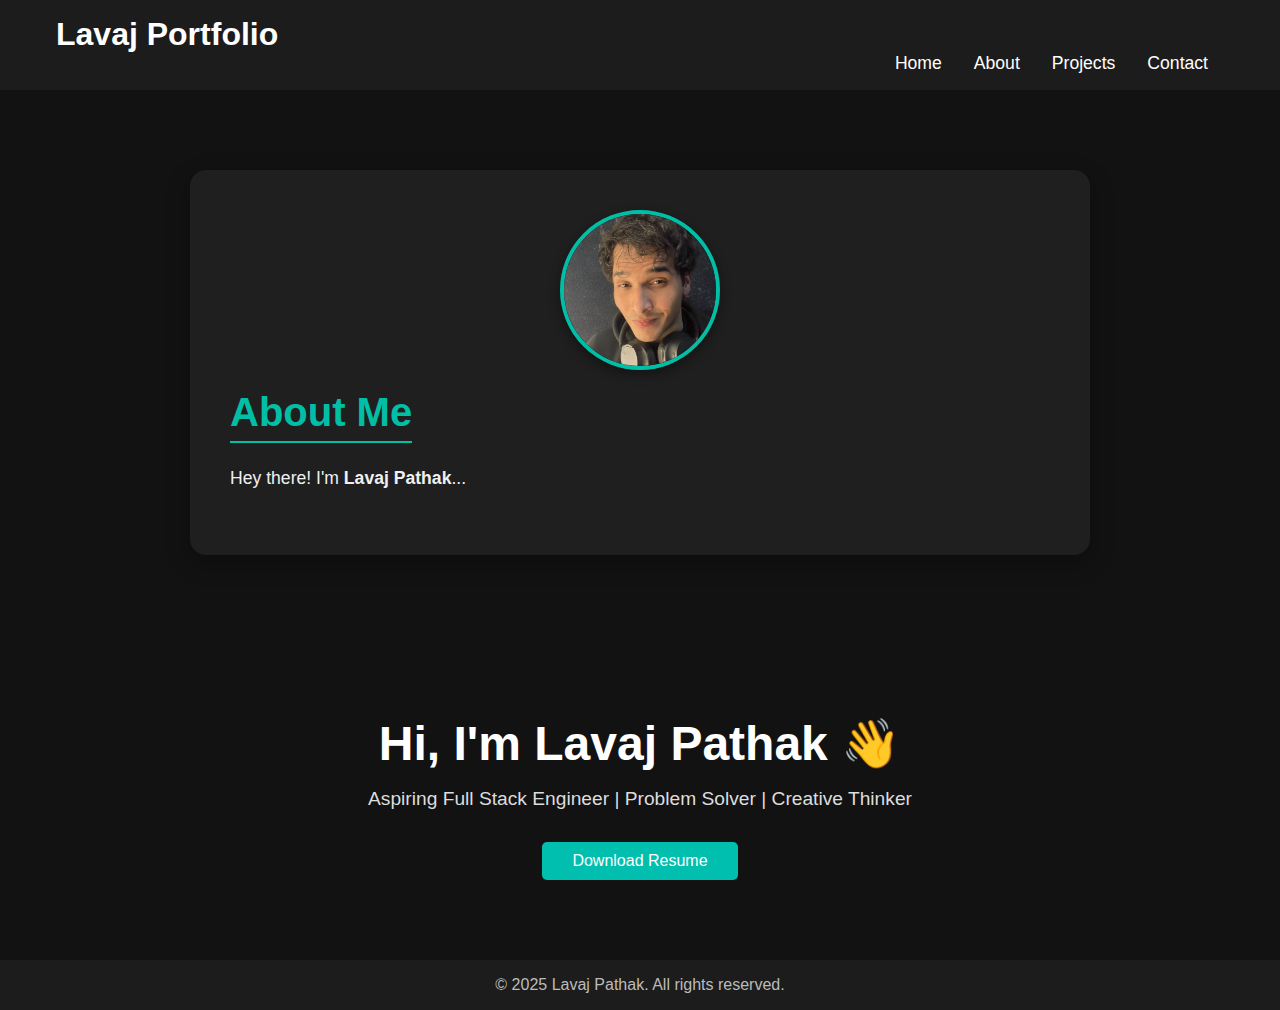
<file: index.html>
<!-- index.html -->
<!DOCTYPE html>
<html lang="en">
<head>

  <meta charset="UTF-8">
  <meta name="viewport" content="width=device-width, initial-scale=1.0">
  <title>Lavaj Pathak | Full Stack Developer</title>
  <link rel="stylesheet" href="css/style.css">
  <link rel="icon" href="favicon.ico" type="image/x-icon" />
</head>
<body class="bg-dark text-white">
  
  <!-- Navbar -->
  <nav class="navbar">
    <div class="container">
      <a href="index.html" class="logo">Lavaj Portfolio</a>
      <ul class="nav-links">
        <li><a href="index.html">Home</a></li>
        <li><a href="about.html">About</a></li>
        <li><a href="pages/projects.html">Projects</a></li>
        <li><a href="pages/contact.html">Contact</a></li>
      </ul>
    </div>
  </nav>
  <section id="about" class="about-section">
    <div class="profile-pic-container">
      <img src="images/LavaPro2.jpg" alt="Lavaj Pathak Profile Picture" class="profile-pic">
    </div>
  
    <h2>About Me</h2>
    <p>
      Hey there! I'm <strong>Lavaj Pathak</strong>...
    </p>
  </section>
  <!-- Hero Section -->
  <section class="hero">
    <h1>Hi, I'm Lavaj Pathak 👋</h1>
    <p>Aspiring Full Stack Engineer | Problem Solver | Creative Thinker</p>
    <a href="assets/RESUME FOR JOBS.jpeg" class="btn">Download Resume </a>
  </section>
  
  <!-- Footer -->
  <footer>
    <p>&copy; 2025 Lavaj Pathak. All rights reserved.</p>
  </footer>

  <script src="js/script.js"></script>
</body>
</html>
</file>
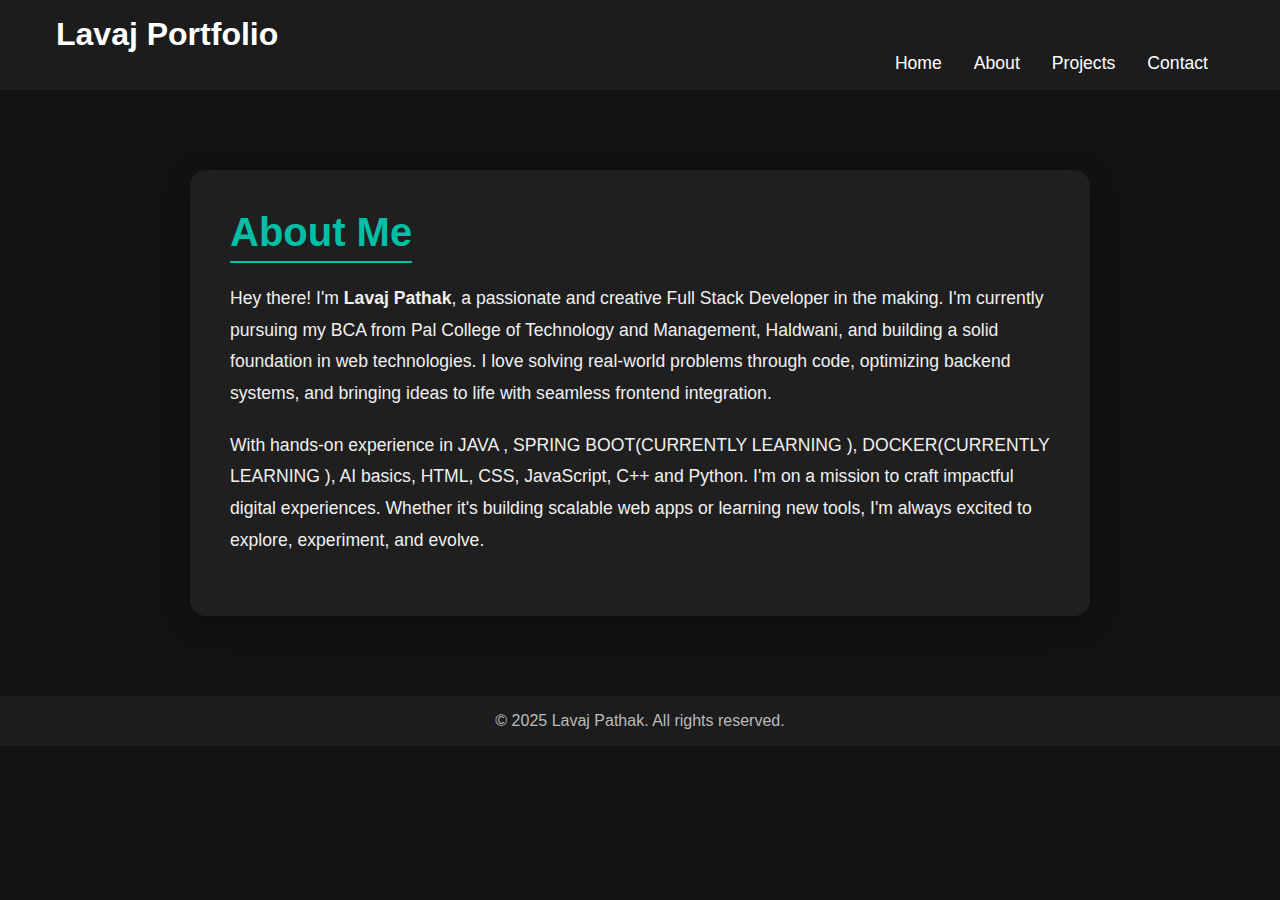
<file: about.html>
<!-- about.html -->
<!DOCTYPE html>
<html lang="en">
<head>
  <meta charset="UTF-8">
  <meta name="viewport" content="width=device-width, initial-scale=1.0">
  <title>About Me | Lavaj Portfolio</title>
  <link rel="stylesheet" href="css/style.css">
  <link rel="icon" href="favicon.ico" type="image/x-icon" />
</head>
<body class="bg-dark text-white">
  <!-- Navbar -->
  <nav class="navbar">
    <div class="container">
      <a href="index.html" class="logo">Lavaj Portfolio</a>
      <ul class="nav-links">
        <li><a href="index.html">Home</a></li>
        <li><a href="about.html">About</a></li>
        <li><a href="pages/projects.html">Projects</a></li>
        <li><a href="pages/contact.html">Contact</a></li>
      </ul>
    </div>
  </nav>

  <!-- About Section -->
  <section id="about" class="about-section">
    <h2> About Me </h2>
    <p>
      Hey there! I'm <strong>Lavaj Pathak</strong>, a passionate and creative Full Stack Developer in the making. I'm currently pursuing my BCA from Pal College of Technology and Management, Haldwani, and building a solid foundation in web technologies. I love solving real-world problems through code, optimizing backend systems, and bringing ideas to life with seamless frontend integration.
    </p>
    <p>
      With hands-on experience in JAVA , SPRING BOOT(CURRENTLY LEARNING ), DOCKER(CURRENTLY LEARNING ), AI basics, HTML, CSS, JavaScript, C++  and Python. I'm on a mission to craft impactful digital experiences. Whether it's building scalable web apps or learning new tools, I'm always excited to explore, experiment, and evolve.
    </p>
    </section>

  <!-- Footer -->
  <footer>
    <p>&copy;  2025 Lavaj Pathak. All rights reserved. </p>
  </footer>
  
  
  <script src="js/script.js"></script>
</body>
</html>
</file>
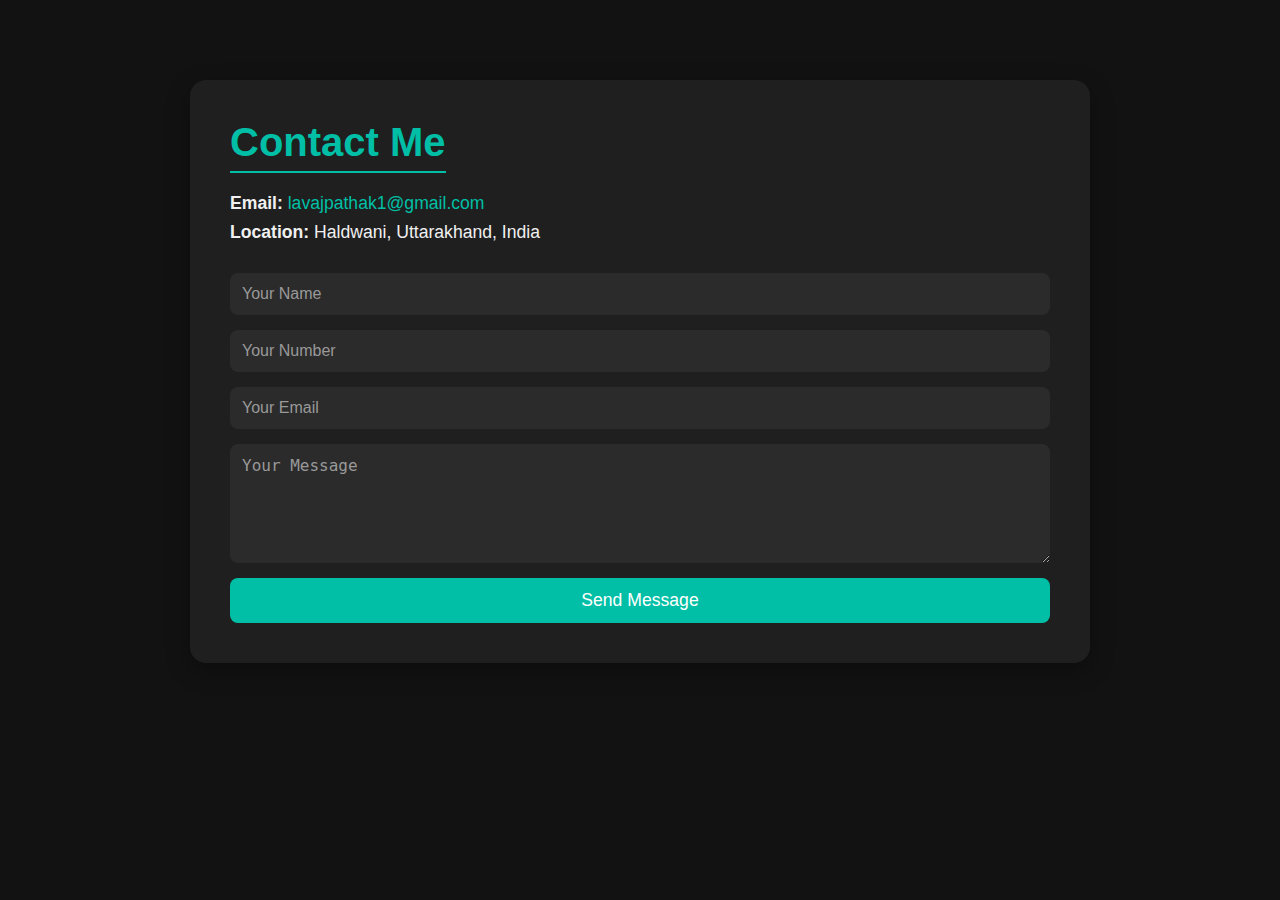
<file: pages/contact.html>
<!doctype html>
<html lang="en">
    <head>
        <meta charset="UTF-8" />
        <meta name="viewport" content="width=device-width, initial-scale=1.0" />
        <title>Contact - Lavaj Portfolio</title>
        <link rel="stylesheet" href="../css/style.css" />
      
      </head>

<section id="contact" class="contact-section">
    <h2>Contact Me</h2>
  
    <div class="contact-info">
      <p><strong>Email:</strong> <a href="mailto:pathaklavaj1@gmail.com">lavajpathak1@gmail.com</a></p>
      <p><strong>Location:</strong> Haldwani, Uttarakhand, India</p>
    </div>
  
    <form class="contact-form">
      <input type="text" placeholder="Your Name" required>
      <input type="text" placeholder="Your Number" required>
      <input type="email" placeholder="Your Email" required>
      <textarea placeholder="Your Message" rows="5" required></textarea>
      <button type="submit">Send Message</button>
    </form>
  </section>
  


</html>
</file>
<file: css/style.css>
/* css/style.css */
* {
    margin: 0;
    padding: 0;
    box-sizing: border-box;
  }
  
  body {
    font-family: 'Arial', sans-serif;
    background-color: #121212;
    color: #fff;
  }
  
  .navbar {
    background-color: #1c1c1c;
    padding: 1rem 0;
  }
  
  .container {
    max-width: 1200px;
    margin: 0 auto;
    padding: 0 1rem;
  }
  
  .navbar .logo {
    font-size: 2rem;
    font-weight: bold;
    color: #fff;
    text-decoration: none;
  }
  
  .nav-links {
    list-style-type: none;
    display: flex;
    justify-content: flex-end;
  }
  
  .nav-links li {
    margin: 0 1rem;
  }
  
  .nav-links a {
    color: #fff;
    text-decoration: none;
    font-size: 1.1rem;
  }
  
  .nav-links a:hover {
    color: #00bfae;
  }
  
  .hero {
    text-align: center;
    padding: 5rem 0;
  }
  
  .hero h1 {
    font-size: 3rem;
    margin-bottom: 1rem;
  }
  
  .hero p {
    font-size: 1.2rem;
    color: #ddd;
  }
  
  .btn {
    background-color: #00bfae;
    padding: 10px 30px;
    font-size: 1rem;
    color: #fff;
    text-decoration: none;
    border-radius: 5px;
    margin-top: 2rem;
    display: inline-block;
  }
  
  .btn:hover {
    background-color: #009e8e;
  }
  
  footer {
    text-align: center;
    padding: 1rem 0;
    background-color: #1c1c1c;
    color: #bbb;
  }
  
  footer p {
    margin: 0;
  }
  /* === About Section Styling === */
.about-section {
  max-width: 900px;
  margin: 80px auto;
  padding: 40px;
  background: #1f1f1f;
  color: #f0f0f0;
  border-radius: 16px;
  box-shadow: 0 8px 24px rgba(0, 0, 0, 0.3);
  transition: transform 0.3s ease;
}

.about-section:hover {
  transform: translateY(-4px);
}

.about-section h2 {
  font-size: 2.5rem;
  margin-bottom: 20px;
  color: #00bfa6;
  border-bottom: 2px solid #00bfa6;
  display: inline-block;
  padding-bottom: 6px;
}

.about-section p {
  font-size: 1.1rem;
  line-height: 1.8;
  margin-bottom: 20px;
}
/* === Profile Picture Styling === */
.profile-pic-container {
  display: flex;
  justify-content: center;
  margin-bottom: 20px;
}

.profile-pic {
  width: 160px;
  height: 160px;
  object-fit: cover;
  border-radius: 50%;
  border: 4px solid #00bfa6;
  box-shadow: 0 4px 12px rgba(0, 0, 0, 0.4);
  transition: transform 0.3s ease;
}

.profile-pic:hover {
  transform: scale(1.05);
}
/* === Contact Section === */
.contact-section {
  max-width: 900px;
  margin: 80px auto;
  padding: 40px;
  background: #1f1f1f;
  color: #f0f0f0;
  border-radius: 16px;
  box-shadow: 0 8px 24px rgba(0, 0, 0, 0.3);
}

.contact-section h2 {
  font-size: 2.5rem;
  margin-bottom: 20px;
  color: #00bfa6;
  border-bottom: 2px solid #00bfa6;
  display: inline-block;
  padding-bottom: 6px;
}

.contact-info p {
  font-size: 1.1rem;
  margin-bottom: 8px;
}

.contact-info a {
  color: #00bfa6;
  text-decoration: none;
}

.contact-form {
  display: flex;
  flex-direction: column;
  margin-top: 30px;
}

.contact-form input,
.contact-form textarea {
  margin-bottom: 15px;
  padding: 12px;
  border: none;
  border-radius: 8px;
  font-size: 1rem;
  background: #2b2b2b;
  color: #fff;
  outline: none;
}

.contact-form input::placeholder,
.contact-form textarea::placeholder {
  color: #999;
}

.contact-form button {
  background-color: #00bfa6;
  color: #fff;
  padding: 12px 20px;
  border: none;
  border-radius: 8px;
  font-size: 1.1rem;
  cursor: pointer;
  transition: background-color 0.3s ease;
}

.contact-form button:hover {
  background-color: #009e8a;
}
</file>
